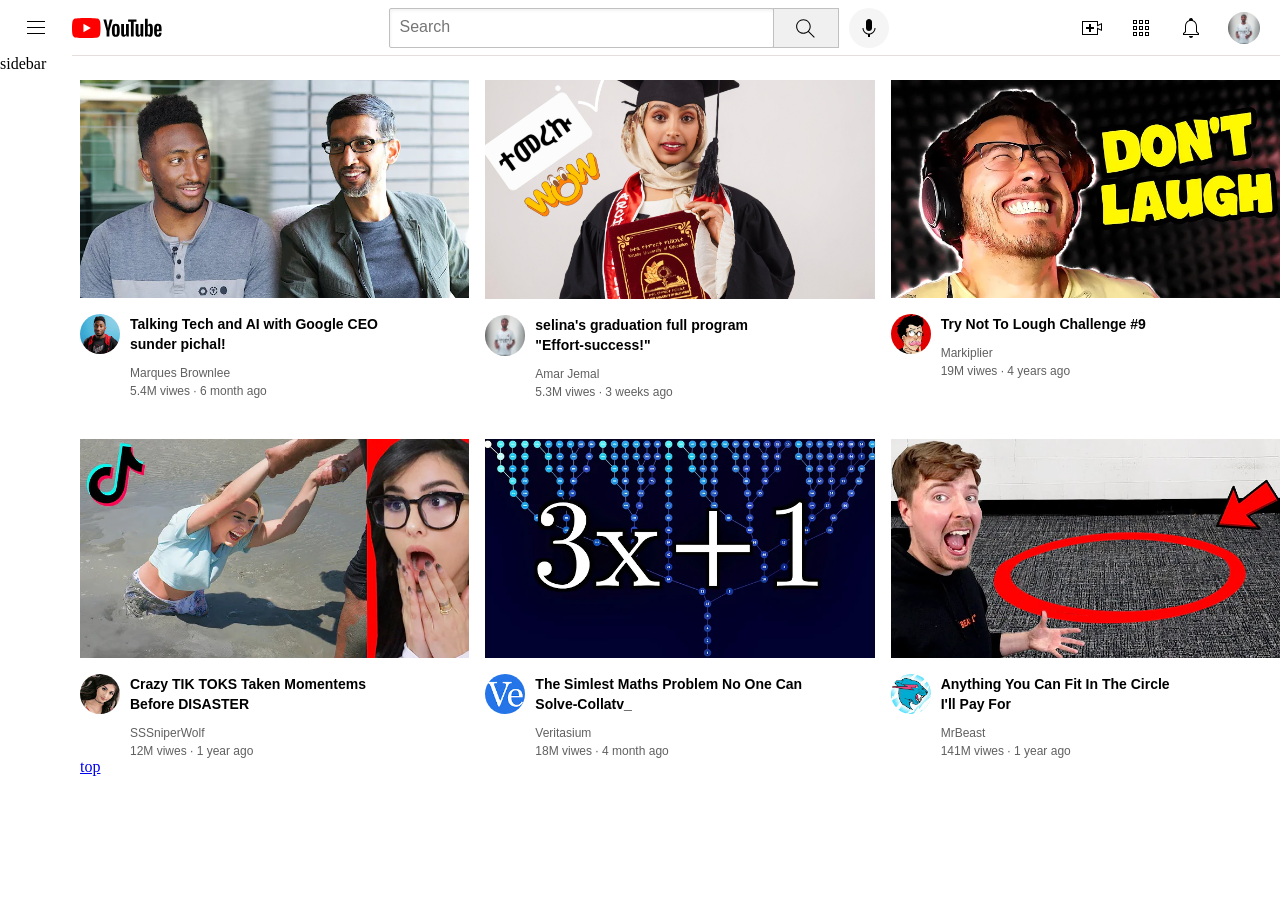
<file: youtube.html>
<!DOCTYPE html>
<html lang="en">
<head>
  <meta charset="UTF-8">
  <meta name="viewport" content="width=device-width, initial-scale=1.0">
 <link rel="stylesheet" href="styles/general.css">
   <link rel="stylesheet" href="styles/header.css">
   <link rel="stylesheet" href="styles/vdieo.css">
   <link rel="stylesheet" href="styles/sidebar.css"> 

<title>
    youtub.com clone
</title>
  
  
 
   </head>
   
   
    <body>
    <div class="header">
      <div class="left-section">
        <img class="hamburger-menu" src="icons/hamburger-menu.svg">
        <img class="youtube-logo" src="icons/youtube-logo.svg">
      </div>
      <div class="middle-section">
       <input class="search-bar" type="text" placeholder="Search">
      <button class="search-button">
        <img class="search-icon" src="icons/search.svg">
      </button>
      <button class="voice-search-button">
        <img class="voice-search-icon" src="icons/voice-search-icon.svg" alt="">
      </button>
      </div>
      <div class="right-section">
        <img class="upload-icon" src="icons/upload.svg">
        <img class="youtub-apps-icon" src="icons/youtube-apps.svg">
        <img class="notifications-icon" src="icons/notifications.svg">
        <img class="current-user-pic" src="image/Snapchat-1816158337(2).jpg">
      </div>
      
    </div>
    <div class="sidebar">
      sidebar
    </div>
    
   <div class="vdieo-grid">
    <div class="vdieo-preview">
    <div class="thumbnail-row">
   <img class="tumbnails-1" src="image/thumbnail-1.webp">
    </div>
    <div class="vdieo-info-grid">
    <div class="channel-pic1" >
      <img class="profile-pic" src="image/channel-1 (1).jpeg">
      </div>
      <div class="vdieo-info">
    <p class="vdieo-title">
    Talking Tech and AI with Google CEO sunder pichal!
   </p>
   <p class="vdieo-authour">
    Marques Brownlee
   </p>
    <p class="vdieo-state">
    5.4M viwes &#183; 6 month ago
 
    </p>
    </div>
    </div>
    </div>
   <div class="vdieo-preview">
    <div class="thumbnail-row">
    <img class="tumbnails-2" src="image/selima (2)(1)(1)(1).jpg">
    </div>
    <div class="vdieo-info-grid">
    <div class="channel-pic1">
   <img class="profile-pic2" src="image/Snapchat-1816158337(2).jpg">
   </div>
   <div class="vdieo-info">
   <p class="vdieo-title2">
    selina's graduation full program "Effort-success!"
   </p>
   <p class="vdieo-authour">
    Amar Jemal
   </p>
    <p class="vdieo-state">
    5.3M viwes &#183; 3 weeks ago
 
    </p>
      </div>
  
    </div>
      </div>

      
  
    <div class="vdieo-preview">
    <div class="thumbnail-row">
   <img class="tumbnails-1" src="image/thumbnail-2.webp">
    </div>
    <div class="vdieo-info-grid">
    <div class="channel-pic1" >
      <img class="profile-pic" src="image/channel-2.jpeg">
      </div>
      <div class="vdieo-info">
    <p class="vdieo-title">
    Try Not To Lough Challenge #9
   </p>
   <p class="vdieo-authour">
    Markiplier
   </p>
    <p class="vdieo-state">
    19M viwes &#183; 4 years ago 
 
    </p>
    </div>
    </div>
    </div>
   <div class="vdieo-preview">
    <div class="thumbnail-row">
    <img class="tumbnails-2" src="image/thumbnail-3.webp">
    </div>
    <div class="vdieo-info-grid">
    <div class="channel-pic1">
   <img class="profile-pic2" src="image/channel-3.jpeg">
   </div>
   <div class="vdieo-info">
   <p class="vdieo-title2">
    Crazy TIK TOKS Taken Momentems Before DISASTER
   </p>
   <p class="vdieo-authour">
    SSSniperWolf
   </p>
    <p class="vdieo-state">
    12M viwes &#183; 1 year ago
    </p>
      </div>
  
    </div>
      </div>

      
    
    <div class="vdieo-preview">
    <div class="thumbnail-row">
   <img class="tumbnails-1" src="image/thumbnail-4.webp">
    </div>
    <div class="vdieo-info-grid">
    <div class="channel-pic1" >
      <img class="profile-pic" src="image/channel-4.jpeg">
      </div>
      <div class="vdieo-info">
    <p class="vdieo-title">
    The Simlest Maths Problem No One Can Solve-Collatv_
   </p>
   <p class="vdieo-authour">
    Veritasium
   </p>
    <p class="vdieo-state">
    18M viwes &#183; 4 month ago
 
    </p>
    </div>
    </div>
    </div>
   <div class="vdieo-preview">
    <div class="thumbnail-row">
    <img class="tumbnails-2" src="image/thumbnail-6.webp">
    </div>
    <div class="vdieo-info-grid">
    <div class="channel-pic1">
   <img class="profile-pic2" src="image/channel-6.jpeg">
   </div>
   <div class="vdieo-info">
   <p class="vdieo-title2">
    Anything You Can Fit In The Circle I'll Pay For
   </p>
   <p class="vdieo-authour">
    MrBeast
   </p>
    <p class="vdieo-state">
    141M viwes &#183; 1 year ago
 
    </p>
      </div>
  
    </div>
      </div>
   </div>
    <nav>
      <a href="#top">top</a>
    </nav>
   </body>
   </html>
</file>
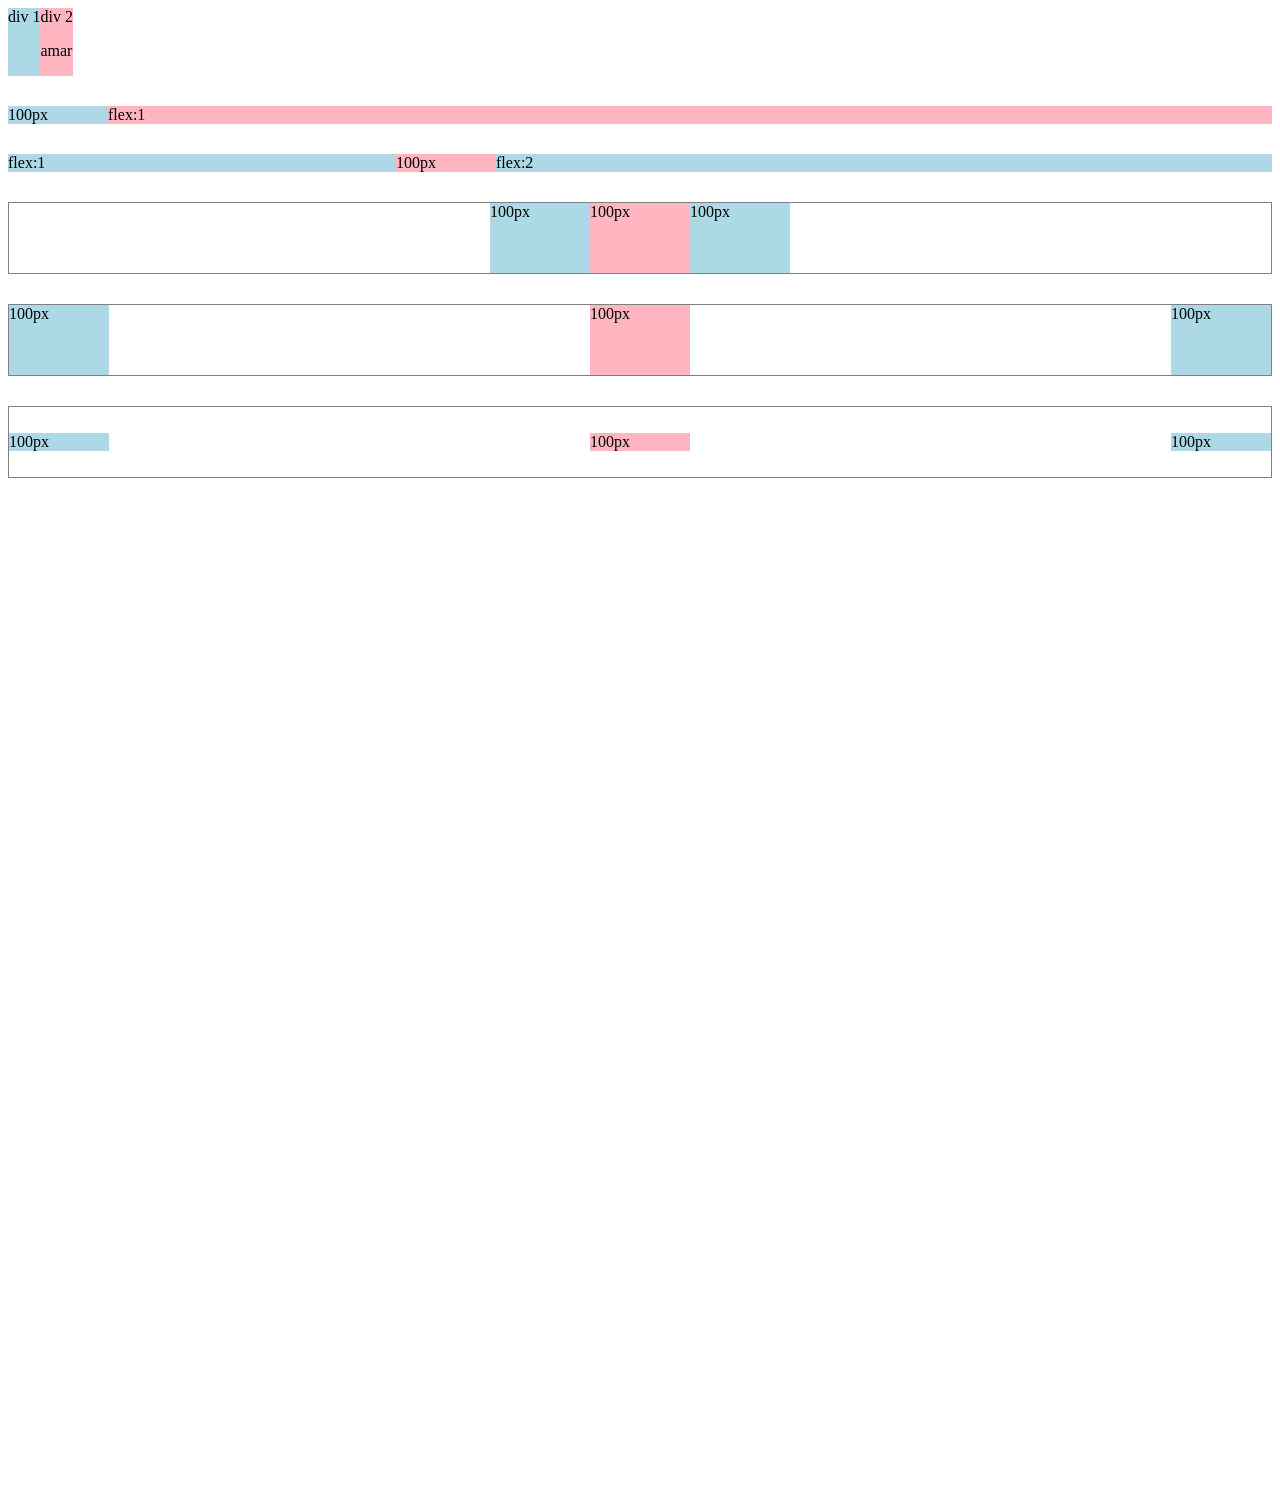
<file: image/html-css/flexbox.html>
<!DOCTYPE html>
<html>
 <head>
  <title>
   flexbox practice
  </title>    
</head>
   <body style="padding-bottom: 1000px;">
    <div style="
     display: flex; 
     flex-direction: row;
      ">
      <div style="background-color: lightblue;">div 1</div>
      <div style="background-color: lightpink;"> div 2 <p>amar</p></div>
    </div>
    <div style="
    margin-top: 30px;
     display: flex; 
     flex-direction: row;
      ">
      <div style="background-color: lightblue;width: 100px;">100px</div>
      <div style="background-color: lightpink;flex: 1;"> flex:1</div>
    </div>
    <div style="
    margin-top: 30px;
     display: flex; 
     flex-direction: row;
      ">
      
      <div style="background-color:lightblue ;flex: 1;"> flex:1</div>
      <div style="background-color:lightpink;width: 100px;">100px</div>
      <div style="background-color:lightblue;flex: 2;"> flex:2</div>
      
    </div>
    <div style="
    margin-top: 30px;
     display: flex; 
     flex-direction: row;
     height: 70px;
     border-width: 1px;
     border-style: solid;
     border-color: gray;
     justify-content: center;
      ">
      
      <div style="background-color:lightblue ;width: 100px;">100px</div>
      <div style="background-color:lightpink;width: 100px;">100px</div>
      <div style="background-color:lightblue;width: 100px;"> 100px</div>
      
    </div>
     <div style="
    margin-top: 30px;
     display: flex; 
     flex-direction: row;
     height: 70px;
     border-width: 1px;
     border-style: solid;
     border-color: gray;
     justify-content:space-between;
      ">
      
      <div style="background-color:lightblue ;width: 100px;">100px</div>
      <div style="background-color:lightpink;width: 100px;">100px</div>
      <div style="background-color:lightblue;width: 100px;"> 100px</div>
      
    </div>
    <div style="
    margin-top: 30px;
     display: flex; 
     flex-direction: row;
     height: 70px;
     border-width: 1px;
     border-style: solid;
     border-color: gray; 
     justify-content:space-between;
     align-items: center;
      ">
      
      <div style="background-color:lightblue ;width: 100px;">100px</div>
      <div style="background-color:lightpink;width: 100px;">100px</div>
      <div style="background-color:lightblue;width: 100px;"> 100px</div>
        
   </body>
</html>
</file>
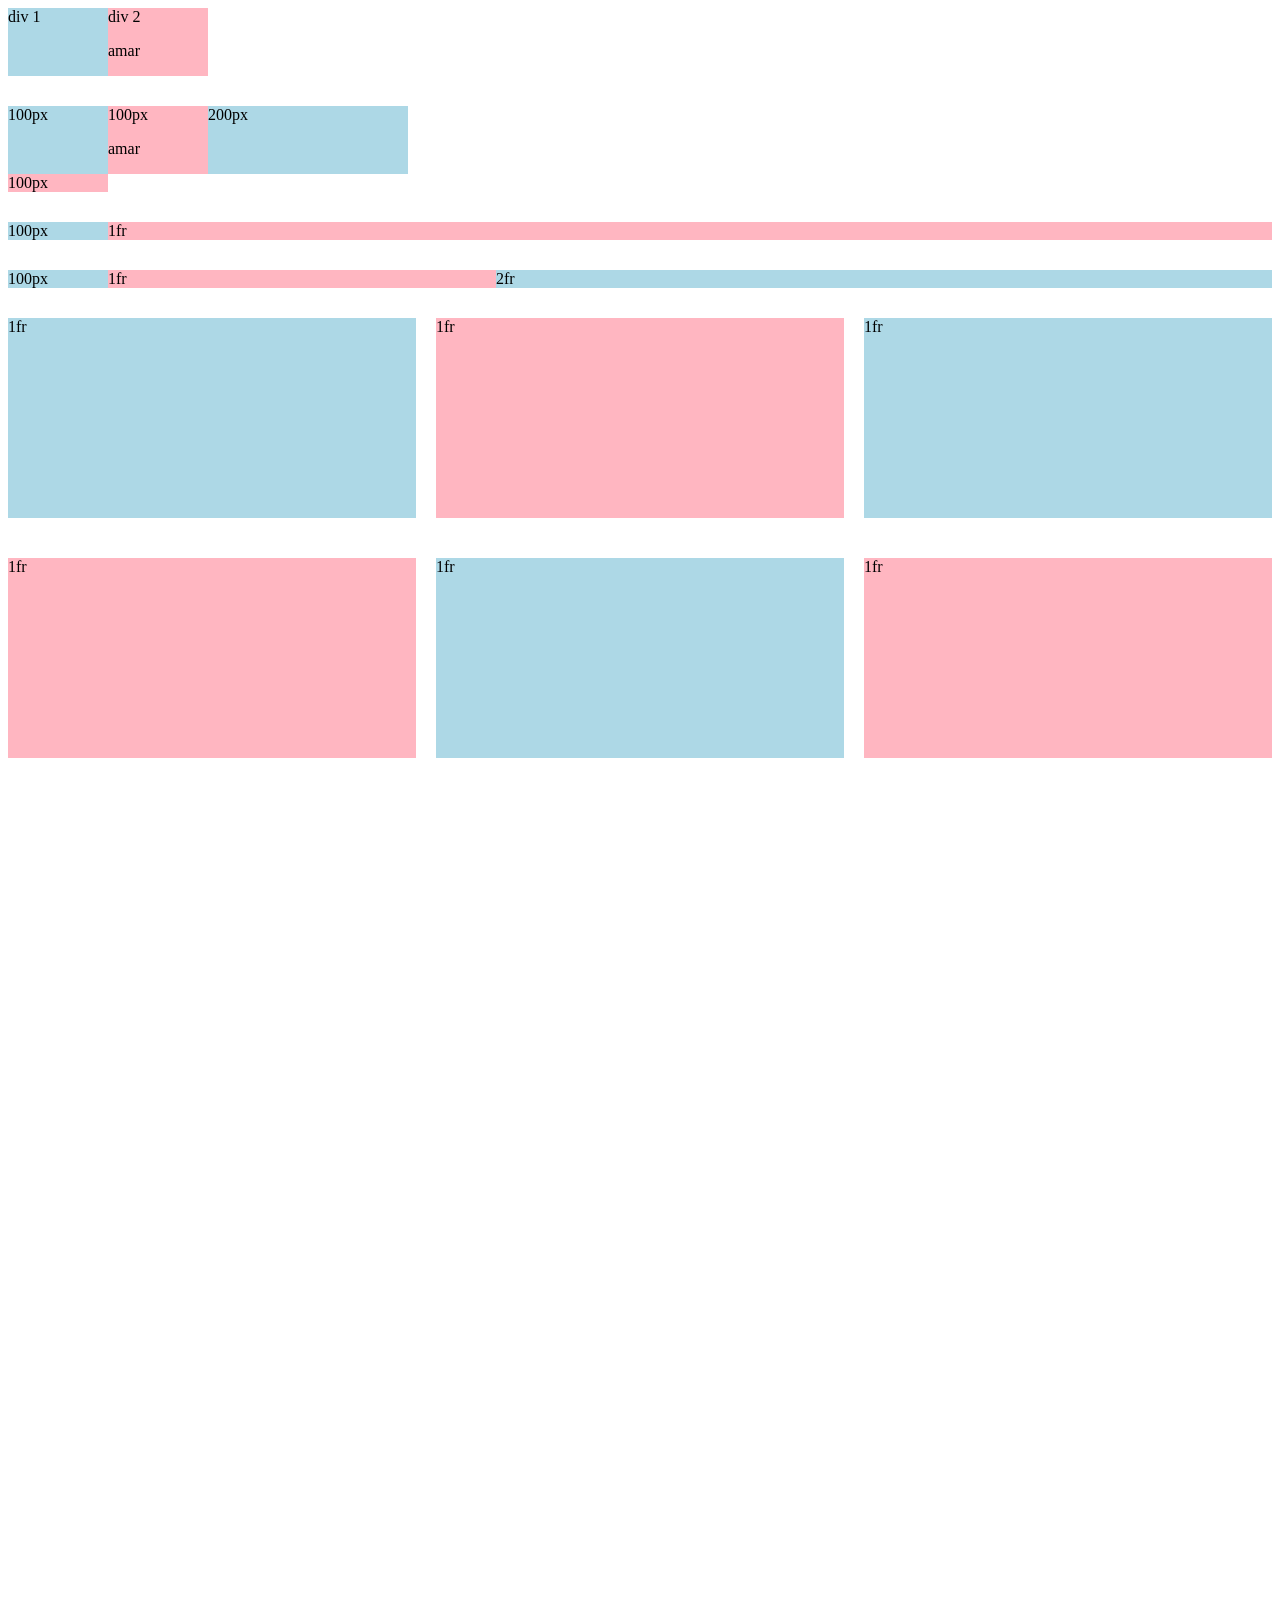
<file: image/html-css/grid.html>
<!DOCTYPE html>
<html>
    <head>
        <title>Grad practice</title>
    </head>
    <body style="margin-bottom: 1000px;">
    <div style="
      display: grid;
      grid-template-columns: 100px 100px;
      
      ">
     <div style="background: lightblue;">div 1</div>   
     <div style="background-color: lightpink;">div 2 <p>amar</p></div>
     </div>
     <div style="
      display: grid;
      grid-template-columns: 100px 100px 200px;
      margin-top: 30px;
      ">
     <div style="background: lightblue;">100px</div>   
     <div style="background-color: lightpink;">100px<p>amar</p></div>
     <div style="background-color:lightblue ;">200px</div>
     <div style="background-color: lightpink;">100px </div>
     </div>
     <div style="
      display: grid;
      grid-template-columns: 100px 1fr;
      margin-top: 30px;
      ">
     <div style="background: lightblue;">100px</div>  
     <div style="background-color: lightpink;">1fr</div>
     
     </div>
      <div style="
      display: grid;
      grid-template-columns: 100px 1fr 2fr;
      margin-top: 30px;
      ">
     <div style="background: lightblue;">100px</div>   
     <div style="background-color: lightpink;">1fr</div>
     <div style="background: lightblue;">2fr</div>
     
     </div>
     
      <div style="
      display: grid;
      grid-template-columns: 1fr 1fr 1fr;
      margin-top: 30px;
      column-gap: 20px;
      row-gap: 40px;
      ">
     <div style="background: lightblue;height: 200px;">1fr</div>   
     <div style="background-color: lightpink;height: 200px;">1fr</div>
     <div style="background: lightblue;height: 200px;">1fr</div>
     <div style="background-color: lightpink;height: 200px;">1fr</div>
     <div style="background: lightblue;height: 200px;">1fr</div>   
     <div style="background-color: lightpink;height: 200px;">1fr</div>
    </body>
</html>
</file>
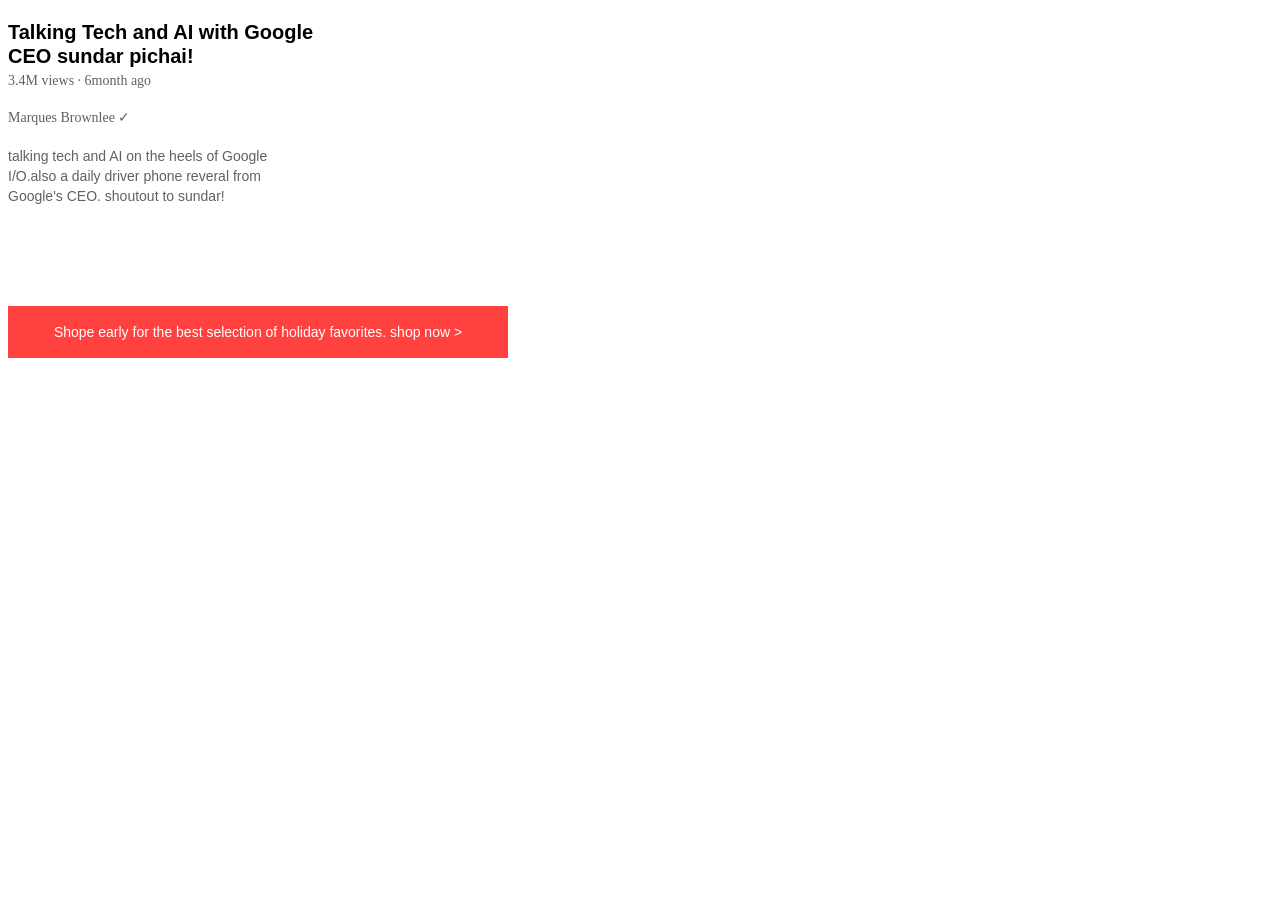
<file: image/html-css/text.html>
<!DOCTYPE html>
<html>
<head>
  <title>
    html-css practice
  </title>
  <link rel="stylesheet" href="button.css">
<body>
  <p class="vdieo-title">
    Talking Tech and AI with Google CEO sundar pichai!
</p>
<P class="vdieo-state">
  3.4M views &#183; 6month ago
</P>
<p class="vdieo-autour">
  Marques Brownlee &#10003;
</p>
<p class="vdieo-description">
  talking tech and AI on the heels of Google I/O.also 
  a daily driver phone reveral from Google's CEO.
  shoutout to sundar!
</p>
<p class="aple-text">
  Shope early for the best selection of holiday favorites. <span class="shop-link">
    shop now &#62</span>

</p>
</body>
</html>
</file>
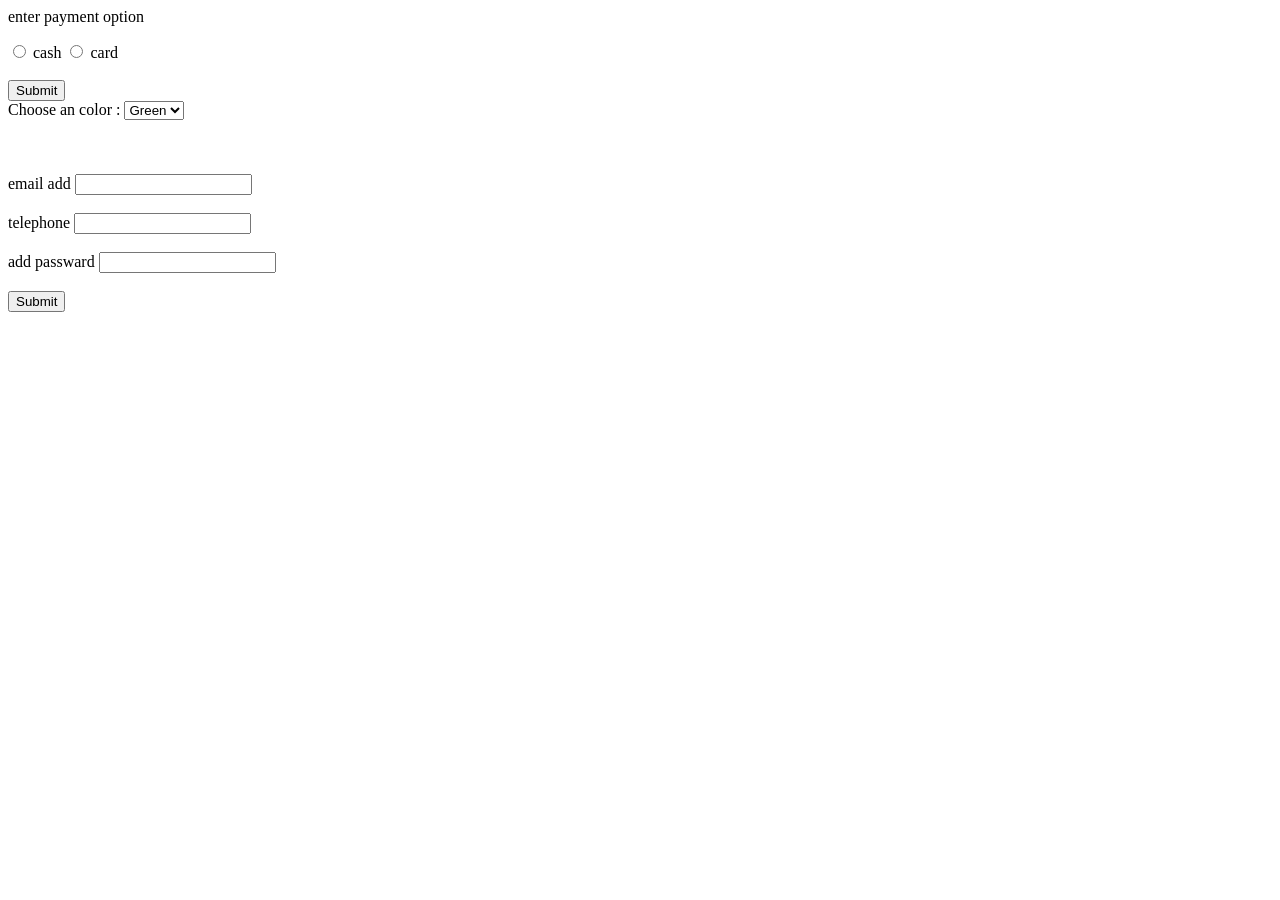
<file: image/html-css/Untitled-1.html>
<html>
    <head>
        <title>page title</title>
    </head>
    <body>
        <P>enter payment option</P>
        <input type="radio" id="r1" name="pay" value="cash">
        <label for id="r1">cash</label>
        <input type="radio" id="r2" name="pay" value="card">
        <label for id="r2">card</label><br><br>
        <input type="submit">
        <form>
        <label for="dropdown">
      Choose an color :</label>
      <select id="dropdown" name="color">
        <option value="r">Red</option>
        <option value="g" selected>Green</option>
        <option value="b">Blue</option>
      </select><br><br>
      <br><br>
      <label for="email">email add</label>
      <input type="email" id="email"><br><br>
      <label for="tel">telephone</label>
      <input type="tel" id="tel"><br><br>
      <label for="pass">add passward</label>
      <input type="password" id="pass"><br><br>
      <input type="submit">

       </form>
    </body>
</html>
</file>
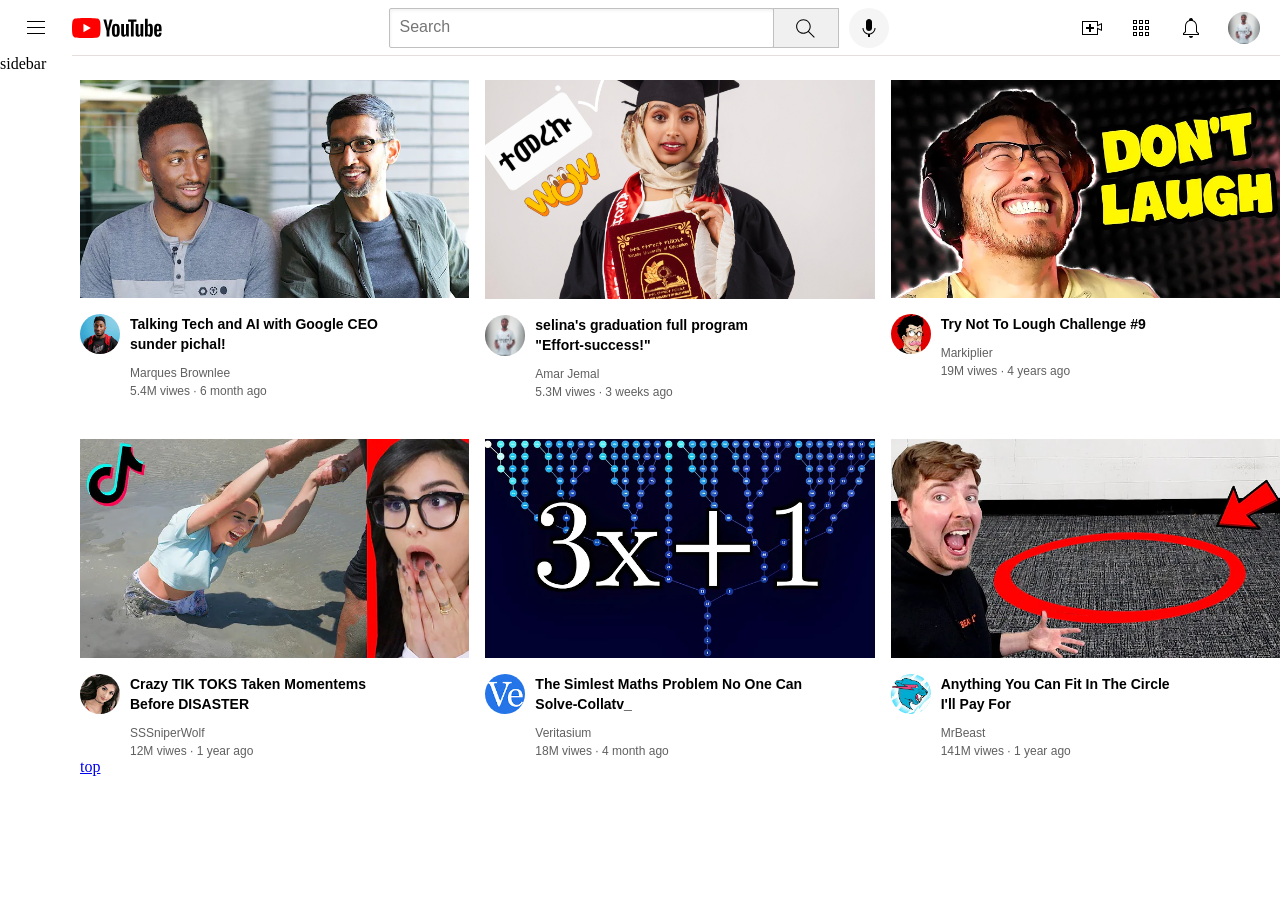
<file: image/html-css/youtube.html>
<!DOCTYPE html>
<html>
<head>
 <link rel="stylesheet" href="styles/general.css">
   <link rel="stylesheet" href="styles/header.css">
   <link rel="stylesheet" href="styles/vdieo.css">
   <link rel="stylesheet" href="styles/sidebar.css"> 

<title>
    youtub.com clone
</title>
  
  
 
   </head>
   
   
    <body>
    <div class="header">
      <div class="left-section">
        <img class="hamburger-menu" src="icons/hamburger-menu.svg">
        <img class="youtube-logo" src="icons/youtube-logo.svg">
      </div>
      <div class="middle-section">
       <input class="search-bar" type="text" placeholder="Search">
      <button class="search-button">
        <img class="search-icon" src="icons/search.svg">
      </button>
      <button class="voice-search-button">
        <img class="voice-search-icon" src="icons/voice-search-icon.svg" alt="">
      </button>
      </div>
      <div class="right-section">
        <img class="upload-icon" src="icons/upload.svg">
        <img class="youtub-apps-icon" src="icons/youtube-apps.svg">
        <img class="notifications-icon" src="icons/notifications.svg">
        <img class="current-user-pic" src="image/Snapchat-1816158337(2).jpg">
      </div>
      
    </div>
    <div class="sidebar">
      sidebar
    </div>
    
   <div class="vdieo-grid">
    <div class="vdieo-preview">
    <div class="thumbnail-row">
   <img class="tumbnails-1" src="image/thumbnail-1.webp">
    </div>
    <div class="vdieo-info-grid">
    <div class="channel-pic1" >
      <img class="profile-pic" src="image/channel-1 (1).jpeg">
      </div>
      <div class="vdieo-info">
    <p class="vdieo-title">
    Talking Tech and AI with Google CEO sunder pichal!
   </p>
   <p class="vdieo-authour">
    Marques Brownlee
   </p>
    <p class="vdieo-state">
    5.4M viwes &#183; 6 month ago
 
    </p>
    </div>
    </div>
    </div>
   <div class="vdieo-preview">
    <div class="thumbnail-row">
    <img class="tumbnails-2" src="image/selima (2)(1)(1)(1).jpg">
    </div>
    <div class="vdieo-info-grid">
    <div class="channel-pic1">
   <img class="profile-pic2" src="image/Snapchat-1816158337(2).jpg">
   </div>
   <div class="vdieo-info">
   <p class="vdieo-title2">
    selina's graduation full program "Effort-success!"
   </p>
   <p class="vdieo-authour">
    Amar Jemal
   </p>
    <p class="vdieo-state">
    5.3M viwes &#183; 3 weeks ago
 
    </p>
      </div>
  
    </div>
      </div>

      
  
    <div class="vdieo-preview">
    <div class="thumbnail-row">
   <img class="tumbnails-1" src="image/thumbnail-2.webp">
    </div>
    <div class="vdieo-info-grid">
    <div class="channel-pic1" >
      <img class="profile-pic" src="image/channel-2.jpeg">
      </div>
      <div class="vdieo-info">
    <p class="vdieo-title">
    Try Not To Lough Challenge #9
   </p>
   <p class="vdieo-authour">
    Markiplier
   </p>
    <p class="vdieo-state">
    19M viwes &#183; 4 years ago 
 
    </p>
    </div>
    </div>
    </div>
   <div class="vdieo-preview">
    <div class="thumbnail-row">
    <img class="tumbnails-2" src="image/thumbnail-3.webp">
    </div>
    <div class="vdieo-info-grid">
    <div class="channel-pic1">
   <img class="profile-pic2" src="image/channel-3.jpeg">
   </div>
   <div class="vdieo-info">
   <p class="vdieo-title2">
    Crazy TIK TOKS Taken Momentems Before DISASTER
   </p>
   <p class="vdieo-authour">
    SSSniperWolf
   </p>
    <p class="vdieo-state">
    12M viwes &#183; 1 year ago
    </p>
      </div>
  
    </div>
      </div>

      
    
    <div class="vdieo-preview">
    <div class="thumbnail-row">
   <img class="tumbnails-1" src="image/thumbnail-4.webp">
    </div>
    <div class="vdieo-info-grid">
    <div class="channel-pic1" >
      <img class="profile-pic" src="image/channel-4.jpeg">
      </div>
      <div class="vdieo-info">
    <p class="vdieo-title">
    The Simlest Maths Problem No One Can Solve-Collatv_
   </p>
   <p class="vdieo-authour">
    Veritasium
   </p>
    <p class="vdieo-state">
    18M viwes &#183; 4 month ago
 
    </p>
    </div>
    </div>
    </div>
   <div class="vdieo-preview">
    <div class="thumbnail-row">
    <img class="tumbnails-2" src="image/thumbnail-6.webp">
    </div>
    <div class="vdieo-info-grid">
    <div class="channel-pic1">
   <img class="profile-pic2" src="image/channel-6.jpeg">
   </div>
   <div class="vdieo-info">
   <p class="vdieo-title2">
    Anything You Can Fit In The Circle I'll Pay For
   </p>
   <p class="vdieo-authour">
    MrBeast
   </p>
    <p class="vdieo-state">
    141M viwes &#183; 1 year ago
 
    </p>
      </div>
  
    </div>
      </div>
   </div>
    <nav>
      <a href="#top">top</a>
    </nav>
   </body>
   </html>
</file>
<file: styles/general.css>
p {
    font-family: roboto,arial;
    margin-top: 0;
    margin-bottom: 0;
  }
  body {
    margin: 0;
    padding-top: 80px;
    padding-left: 80px;
  }
</file>
<file: styles/header.css>
.header {
  height: 55px;
  display: flex;
  flex-direction: row;
  justify-content: space-between;
  position: fixed;
  top: 0;
  left: 0;
  right: 0;
  background-color: white;
  border-bottom-width: 1px;
  border-bottom-style: solid;
  border-bottom-color: rgb(230, 221, 221);

}
.left-section {
  
  align-items: center;
  display: flex;

}
.middle-section {
  
  flex: 1;
  margin-left: 70px;
  margin-right: 35px;
  max-width: 500px;
  display: flex;
  align-items: center;

}
.right-section {
  width: 180px;
  margin-right: 20px;
  display: flex;
  align-items: center;
  justify-content: space-between;
  flex-shrink: 0;

}
.hamburger-menu {
  height: 24px;
  margin-left: 24px;
  margin-right: 24px;

}
.youtube-logo {
  height: 20px;
  

}
.search-bar {
 flex: 1;
 height: 36px;
 padding-left: 10PX;
 font-size: 16x;
 border-width: 1px;
 border-style: solid;
 border-color: rgb(192, 192, 192);
 border-radius: 2px;
 box-shadow: inset 1px 2px 3px
 rgba(0, 0, 0  ,0.05);
 width: 0;
 

}
.search-bar::placeholder {
  font-family: roboto,arial;
  font-size: 16px;
}
.search-button {
  height: 40px;
  width: 66px;
  border-width: 1px;
  background-color: rgb(240, 240, 240);
  border-style: solid;
  border-color: rgb(192, 192, 192);
  margin-left: -1px;
  margin-right: 10px;


}
.search-icon {
  height: 25px;
  margin-top: 4px;
}
.voice-search-button {
 height: 40px;
 width: 40px;
 border-radius: 20px;
 border: none;
 background-color: rgb(245, 245, 245);
}
.voice-search-icon {
  height: 24px;
  margin-top: 4px;
  
}
.upload-icon {
 height: 24px;
}
.youtub-apps-icon {
  height: 24px;
}
.notifications-icon {
  height: 24px;
}
.current-user-pic {
  height: 32px;
  border-radius: 16px;
}
</file>
<file: styles/vdieo.css>
.tumbnails-1 {
  width: 100%;
  
}
.tumbnails-2 {
  width:100%;
 
 
  
  
 
  
}

.vdieo-title {
  margin-top: 0;
  font-size: 14px;
  font-weight: 600;
  line-height: 20px;
  margin-bottom: 12px;
  width: 270px;
}

.vdieo-title2 {
  width: 240px;
   margin-top: 0;
  font-size: 14px;
  font-weight: 600;
  line-height: 20px;
  margin-bottom: 12px;
  
  
  
}


 .vdieo-preview {
   
  
  
  
  }
  .vdieo-info-grid {
    display: grid;
    grid-template-columns: 50px 1fr;

  }
  
  .vdieo-info {
    
    width: 246px;
   
  }
  .profile-pic {
    width: 40px;
    border-radius: 50px;
    
    
  }
  .profile-pic2 {
    width: 40px;
    border-radius: 48px;
  }
  .thumbnail-row {
    margin-bottom: 12px;
  }
  .vdieo-authour,.vdieo-state {
  font-size: 12px;
  color: rgb(96, 96,96);
  }
  .vdieo-authour {
    margin-bottom: 4px;
  }
  .vdieo-grid {
    display: grid;
    grid-template-columns: 1fr 1fr 1fr;
    column-gap: 16px;
    row-gap: 40px;
  }
 </style>
</file>
<file: styles/sidebar.css>
.sidebar {
    position: fixed;
    left: 0;
    bottom: 0;
    top: 55px;
    background-color: white;
    width: 72px;
}
</file>
<file: image/html-css/button.css>
p {
    font-family: roboto;
  }
.vdieo-title {
font-family: Arial;
font-weight: bold;
font-size: 20px;
width: 340px;
line-height: 24px;
margin-bottom: 5px;

}
.vdieo-state {
  font-family: roboto;
  font-size: 14px;
  color: rgb(97, 97, 97);
  margin-top: 0;
  margin-bottom: 0;
}
.vdieo-autour {
  font-family: roboto;
   color: rgb(97, 97, 97);
   font-size: 14px;
   margin-top: 20px;
   margin-bottom: 0;

}
.vdieo-description {
  font-family: arial;
   color: rgb(97, 97, 97);
   font-size: 14px;
   width: 300px;
   line-height: 20px;
   margin-top: 20px;
   margin-bottom: 100px;


}
.aple-text {
  margin-bottom: 50px;
  font-family: arial;
  font-size: 14px;
  background-color:rgb(277, 65, 64);
  color: white;
  text-align:center;
  padding-top: 18px;
  padding-bottom: 18px;
  width: 500px;

}
.shop-link {
  cursor: pointer;
  margin-left: 20px `;

}
.shop-link:hover {
  text-decoration:underline;
}
</file>
<file: image/html-css/styles/general.css>
p {
    font-family: roboto,arial;
    margin-top: 0;
    margin-bottom: 0;
  }
  body {
    margin: 0;
    padding-top: 80px;
    padding-left: 80px;
  }
</file>
<file: image/html-css/styles/header.css>
.header {
  height: 55px;
  display: flex;
  flex-direction: row;
  justify-content: space-between;
  position: fixed;
  top: 0;
  left: 0;
  right: 0;
  background-color: white;
  border-bottom-width: 1px;
  border-bottom-style: solid;
  border-bottom-color: rgb(230, 221, 221);

}
.left-section {
  
  align-items: center;
  display: flex;

}
.middle-section {
  
  flex: 1;
  margin-left: 70px;
  margin-right: 35px;
  max-width: 500px;
  display: flex;
  align-items: center;

}
.right-section {
  width: 180px;
  margin-right: 20px;
  display: flex;
  align-items: center;
  justify-content: space-between;
  flex-shrink: 0;

}
.hamburger-menu {
  height: 24px;
  margin-left: 24px;
  margin-right: 24px;

}
.youtube-logo {
  height: 20px;
  

}
.search-bar {
 flex: 1;
 height: 36px;
 padding-left: 10PX;
 font-size: 16x;
 border-width: 1px;
 border-style: solid;
 border-color: rgb(192, 192, 192);
 border-radius: 2px;
 box-shadow: inset 1px 2px 3px
 rgba(0, 0, 0  ,0.05);
 width: 0;
 

}
.search-bar::placeholder {
  font-family: roboto,arial;
  font-size: 16px;
}
.search-button {
  height: 40px;
  width: 66px;
  border-width: 1px;
  background-color: rgb(240, 240, 240);
  border-style: solid;
  border-color: rgb(192, 192, 192);
  margin-left: -1px;
  margin-right: 10px;


}
.search-icon {
  height: 25px;
  margin-top: 4px;
}
.voice-search-button {
 height: 40px;
 width: 40px;
 border-radius: 20px;
 border: none;
 background-color: rgb(245, 245, 245);
}
.voice-search-icon {
  height: 24px;
  margin-top: 4px;
  
}
.upload-icon {
 height: 24px;
}
.youtub-apps-icon {
  height: 24px;
}
.notifications-icon {
  height: 24px;
}
.current-user-pic {
  height: 32px;
  border-radius: 16px;
}
</file>
<file: image/html-css/styles/vdieo.css>
.tumbnails-1 {
  width: 100%;
  
}
.tumbnails-2 {
  width:100%;
 
 
  
  
 
  
}

.vdieo-title {
  margin-top: 0;
  font-size: 14px;
  font-weight: 600;
  line-height: 20px;
  margin-bottom: 12px;
  width: 270px;
}

.vdieo-title2 {
  width: 240px;
   margin-top: 0;
  font-size: 14px;
  font-weight: 600;
  line-height: 20px;
  margin-bottom: 12px;
  
  
  
}


 .vdieo-preview {
   
  
  
  
  }
  .vdieo-info-grid {
    display: grid;
    grid-template-columns: 50px 1fr;

  }
  
  .vdieo-info {
    
    width: 246px;
   
  }
  .profile-pic {
    width: 40px;
    border-radius: 50px;
    
    
  }
  .profile-pic2 {
    width: 40px;
    border-radius: 48px;
  }
  .thumbnail-row {
    margin-bottom: 12px;
  }
  .vdieo-authour,.vdieo-state {
  font-size: 12px;
  color: rgb(96, 96,96);
  }
  .vdieo-authour {
    margin-bottom: 4px;
  }
  .vdieo-grid {
    display: grid;
    grid-template-columns: 1fr 1fr 1fr;
    column-gap: 16px;
    row-gap: 40px;
  }
 </style>
</file>
<file: image/html-css/styles/sidebar.css>
.sidebar {
    position: fixed;
    left: 0;
    bottom: 0;
    top: 55px;
    background-color: white;
    width: 72px;
}
</file>
